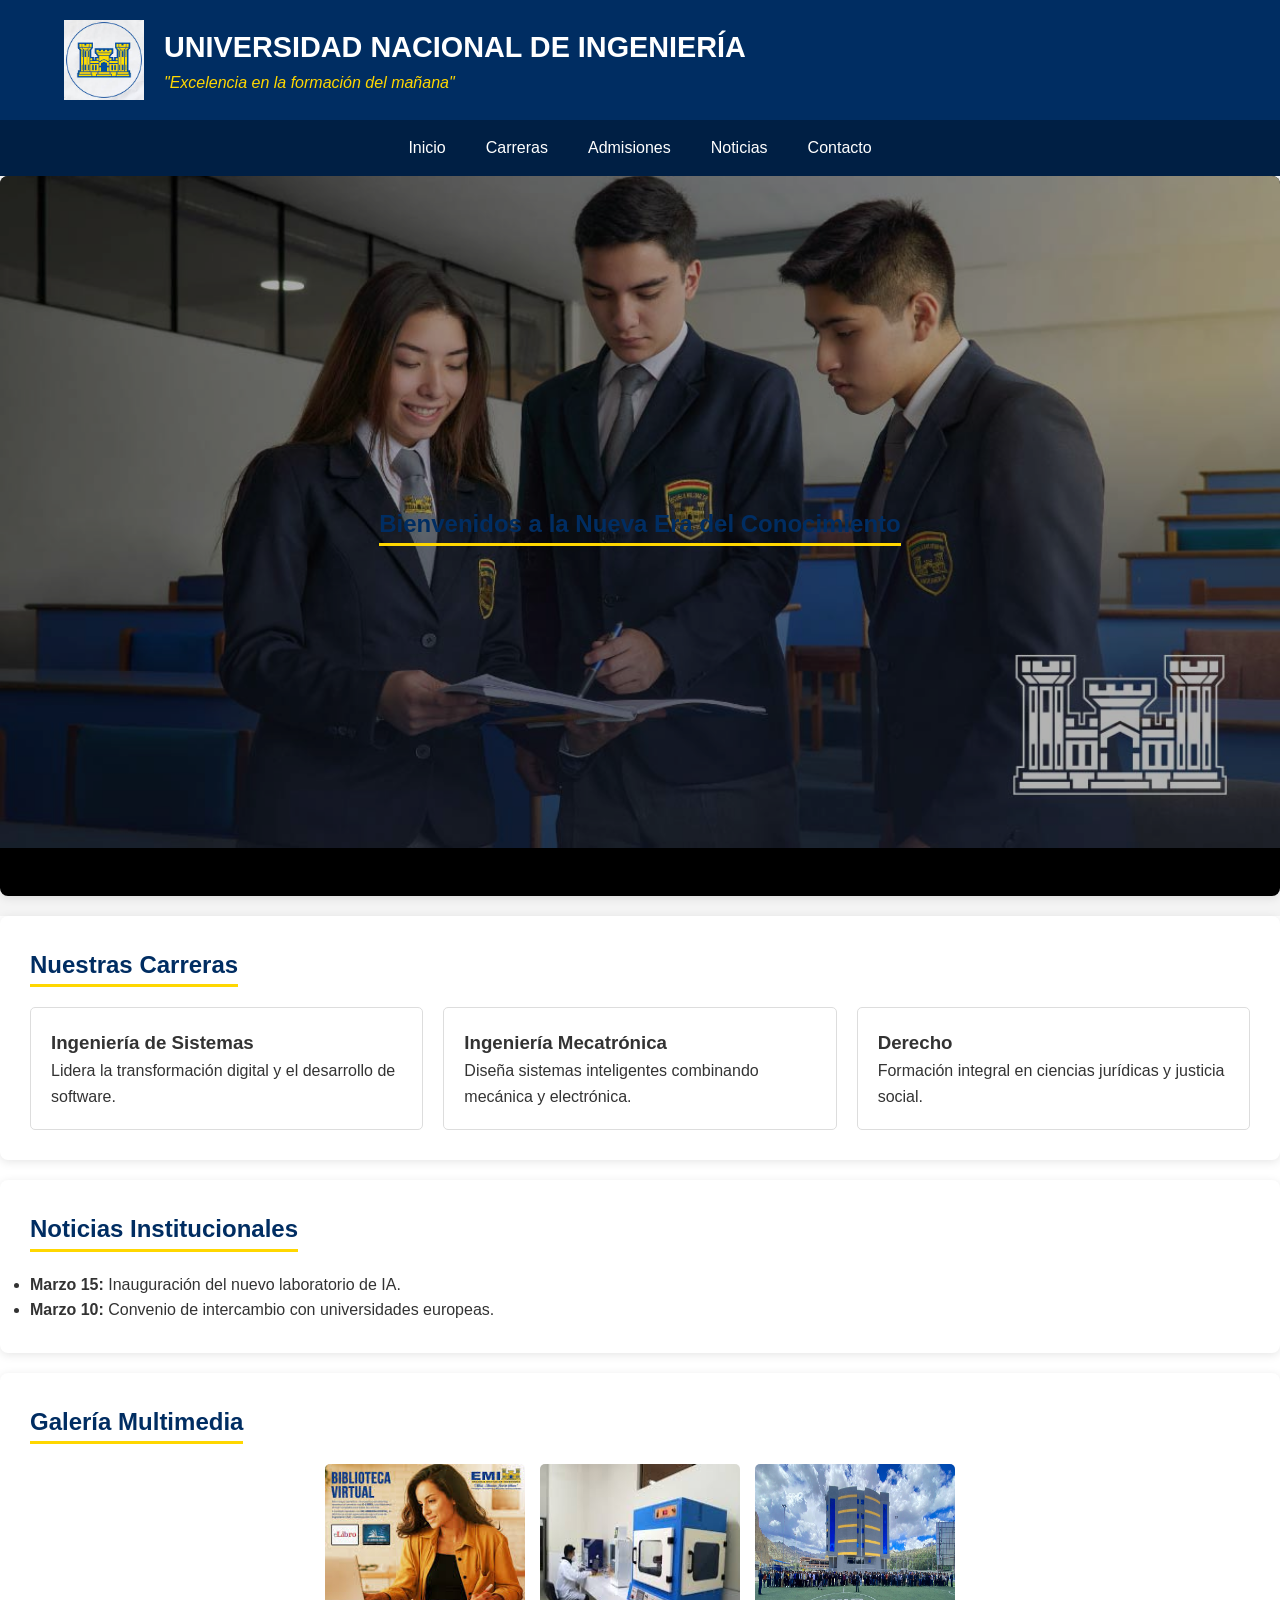
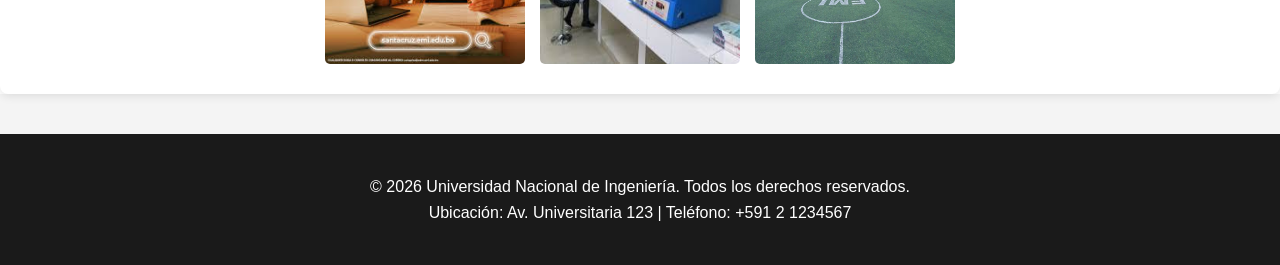
<file: ProgramacionAvanzada/practica/pagina_universidad/index.html>
<!DOCTYPE html>
<html lang="es">
<head>
    <meta charset="UTF-8">
    <meta name="viewport" content="width=device-width, initial-scale=1.0">
    <title>Universidad Nacional - Sitio Institucional</title>
    <link rel="stylesheet" href="style.css">
</head>
<body>

    <header>
        <div class="logo-container">
            <img src="./public/logo-universidad.png" alt="Logo Universidad Nacional" width="80">
            <div>
                <h1>Universidad Nacional de Ingeniería</h1>
                <p><em>"Excelencia en la formación del mañana"</em></p>
            </div>
        </div>
    </header>

    <nav>
        <ul>
            <li><a href="#">Inicio</a></li>
            <li><a href="#">Carreras</a></li>
            <li><a href="#">Admisiones</a></li>
            <li><a href="#">Noticias</a></li>
            <li><a href="#">Contacto</a></li>
        </ul>
    </nav>

    <section class="banner">
        <img src="./public/campus-principal.jpg" alt="Campus Universitario" style="width:100%; height:auto;">
        <div class="mensaje-banner">
            <h2>Bienvenidos a la Nueva Era del Conocimiento</h2>
        </div>
    </section>

    <main>
        <section id="carreras">
            <h2>Nuestras Carreras</h2>
            <div class="grid-carreras">
                <article>
                    <h3>Ingeniería de Sistemas</h3>
                    <p>Lidera la transformación digital y el desarrollo de software.</p>
                </article>
                <article>
                    <h3>Ingeniería Mecatrónica</h3>
                    <p>Diseña sistemas inteligentes combinando mecánica y electrónica.</p>
                </article>
                <article>
                    <h3>Derecho</h3>
                    <p>Formación integral en ciencias jurídicas y justicia social.</p>
                </article>
            </div>
        </section>

        <section id="noticias">
            <h2>Noticias Institucionales</h2>
            <ul>
                <li><strong>Marzo 15:</strong> Inauguración del nuevo laboratorio de IA.</li>
                <li><strong>Marzo 10:</strong> Convenio de intercambio con universidades europeas.</li>
            </ul>
        </section>

        <section id="galeria">
            <h2>Galería Multimedia</h2>
            <div class="fotos">
                <img src="./public/foto1.jpg" alt="Estudiantes en biblioteca" width="200">
                <img src="./public/foto2.jpg" alt="Laboratorio de robótica" width="200">
                <img src="./public/foto3.jpg" alt="Evento deportivo" width="200">
            </div>
        </section>
    </main>

    <footer>
        <div class="footer-info">
            <p>&copy; 2026 Universidad Nacional de Ingeniería. Todos los derechos reservados.</p>
            <p>Ubicación: Av. Universitaria 123 | Teléfono: +591 2 1234567</p>
        </div>
    </footer>

</body>
</html>
</file>
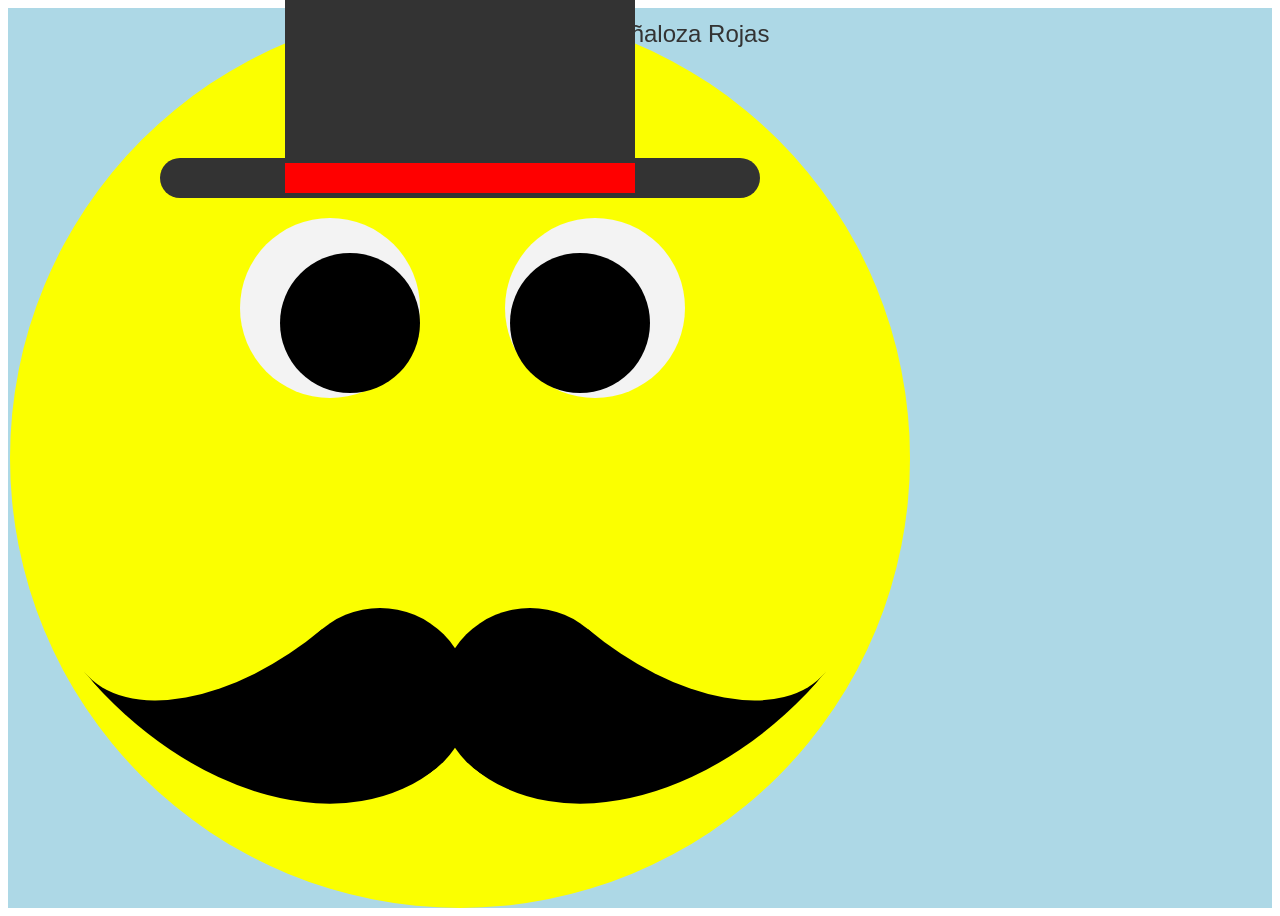
<file: TallerDeProgramacion/Practicas/bigote/index.html>
<!DOCTYPE html>
<html lang="es">
<head>
    <meta charset="UTF-8">
    <meta name="viewport" content="width=device-width, initial-scale=1.0">
    <title>Bigote</title>
    <link rel="stylesheet" href="style.css">
</head>
<body>
    <header>
        Joaquin Peñaloza Rojas
    </header>
    <main>
        <div class="cara"></div>
        <div class="bigote"></div>
    </main>
</body>
</html>
</file>
<file: ProgramacionAvanzada/practica/pagina_universidad/style.css>
/* 1. Reset y Estilos Generales */
* {
    margin: 0;
    padding: 0;
    box-sizing: border-box;
}

body {
    font-family: 'Segoe UI', Tahoma, Geneva, Verdana, sans-serif;
    line-height: 1.6;
    color: #333;
    background-color: #f4f4f4;
}

/* 2. Header */
header {
    background-color: #002d62; /* Azul Institucional */
    color: white;
    padding: 20px 5%;
}

.logo-container {
    display: flex;
    align-items: center;
    gap: 20px;
}

header h1 {
    font-size: 1.8rem;
    text-transform: uppercase;
}

header p em {
    color: #ffd700; /* Dorado para el eslogan */
}

/* 3. Navbar */
nav {
    background-color: #001f44;
    position: sticky;
    top: 0;
    z-index: 1000;
}

nav ul {
    display: flex;
    list-style: none;
    justify-content: center;
}

nav ul li a {
    display: block;
    color: white;
    text-decoration: none;
    padding: 15px 20px;
    transition: background 0.3s;
}

nav ul li a:hover {
    background-color: #0056b3;
}

/* 4. Banner Principal */
.banner {
    position: relative;
    width: 100%;
    height: 80vh; /* Usa 80vh para que ocupe el 80% de la altura de la pantalla */
    display: flex;
    align-items: center;
    justify-content: center;
    overflow: hidden; /* Corta cualquier parte de la imagen que sobresalga */
    background-color: #000; /* Fondo negro de respaldo */
}

.banner img {
    position: absolute;
    top: 0;
    left: 0;
    width: 100%;
    height: 100%;
    object-fit: cover; /* Crucial para que no se estire feo */
    z-index: 1; /* La imagen queda en la capa 1 */
    filter: brightness(0.7); /* Oscurece un poco para que el texto resalte */
}

.mensaje-banner {
    position: relative;
    z-index: 2; /* El texto debe estar por encima de la imagen (capa 2) */
    color: white;
    text-align: center;
}

/* 5. Contenedor Principal (Main) */
main {
    position: relative;
    z-index: 10; /* Asegúrate de que el contenido empiece después del banner */
    background: white;
    margin-top: 0; /* Si tienes un margin-top negativo, quítalo */
}

section {
    background: white;
    padding: 30px;
    margin-bottom: 20px;
    border-radius: 8px;
    box-shadow: 0 2px 10px rgba(0,0,0,0.1);
}

h2 {
    color: #002d62;
    margin-bottom: 20px;
    border-bottom: 3px solid #ffd700;
    display: inline-block;
}

/* 6. Grid de Carreras */
.grid-carreras {
    display: grid;
    grid-template-columns: repeat(auto-fit, minmax(250px, 1fr));
    gap: 20px;
}

article {
    padding: 20px;
    border: 1px solid #ddd;
    border-radius: 5px;
    transition: transform 0.3s;
}

article:hover {
    transform: translateY(-5px);
    border-color: #002d62;
}

/* 7. Galería Multimedia */
.fotos {
    display: flex;
    flex-wrap: wrap;
    gap: 15px;
    justify-content: center;
}

.fotos img {
    border-radius: 5px;
    transition: scale 0.3s;
    cursor: pointer;
}

.fotos img:hover {
    scale: 1.05;
}

/* 8. Footer */
footer {
    background-color: #1a1a1a;
    color: white;
    text-align: center;
    padding: 40px 20px;
    margin-top: 40px;
}

footer nav a {
    color: #ffd700;
    text-decoration: none;
    margin: 0 10px;
}
</file>
<file: TallerDeProgramacion/Practicas/bigote/style.css>
.bigote {
    width: 180px;
    height: 180px;
    border-radius: 50%;
    left: 140px;
    position: absolute;
    z-index: 2;
    box-shadow:
        150px 240px 0 0 currentColor,
        300px 240px 0 0 currentColor,
        120px -135px 0 -20px rgb(0, 0, 0),
        350px -135px 0 -20px rgb(0, 0, 0),
        100px -150px 0 0 rgb(243, 243, 243),
        365px -150px 0 0 rgb(243, 243, 243);
}

.bigote::before {
    content: " ";
    width: 210px;
    height: 120px;
    position: absolute;
    border-bottom: solid 180px currentColor;
    border-radius: 0 0 0 100%;
    left: 30px;
    top: 120px;
    transform: rotate(-40deg);
    transform-origin: right 210px;
}

.bigote::after {
    content: " ";
    width: 210px;
    height: 120px;
    position: absolute;
    border-bottom: solid 180px currentColor;
    border-radius: 0 0 100% 0;
    left: 390px;
    top: 120px;
    transform: rotate(40deg);
    transform-origin: left 210px;
}

main {
    display: flex;
    justify-content: center;
    align-items: center;
    min-height: 100vh;
    background-color: #add8e6;
    margin: 0;
    overflow: hidden;
}

header {
    position: absolute;
    top: 20px;
    left: 50%;
    transform: translateX(-50%);
    font-size: 24px;
    font-family: Arial, sans-serif;
    color: #333;
}

.cara {
    width: 900px;
    height: 900px;
    border-radius: 50%;
    background-color: #fbff00;
    position: absolute;
    left: 10px;
}

.cara::before {
    content: "";
    position: absolute;
    width: 600px;
    height: 40px;
    background-color: #333;
    top: 150px;
    left: 50%;
    transform: translateX(-50%);
    border-radius: 20px;
    z-index: 3;
}

.cara::after {
    content: "";
    position: absolute;
    width: 350px;
    height: 200px;
    background-color: #333;
    top: -45px;
    left: 50%;
    transform: translateX(-50%);
    border-radius: 20px 20px 0 0;
    border-bottom: 30px solid #ff0000;
    z-index: 3;
}
</file>
